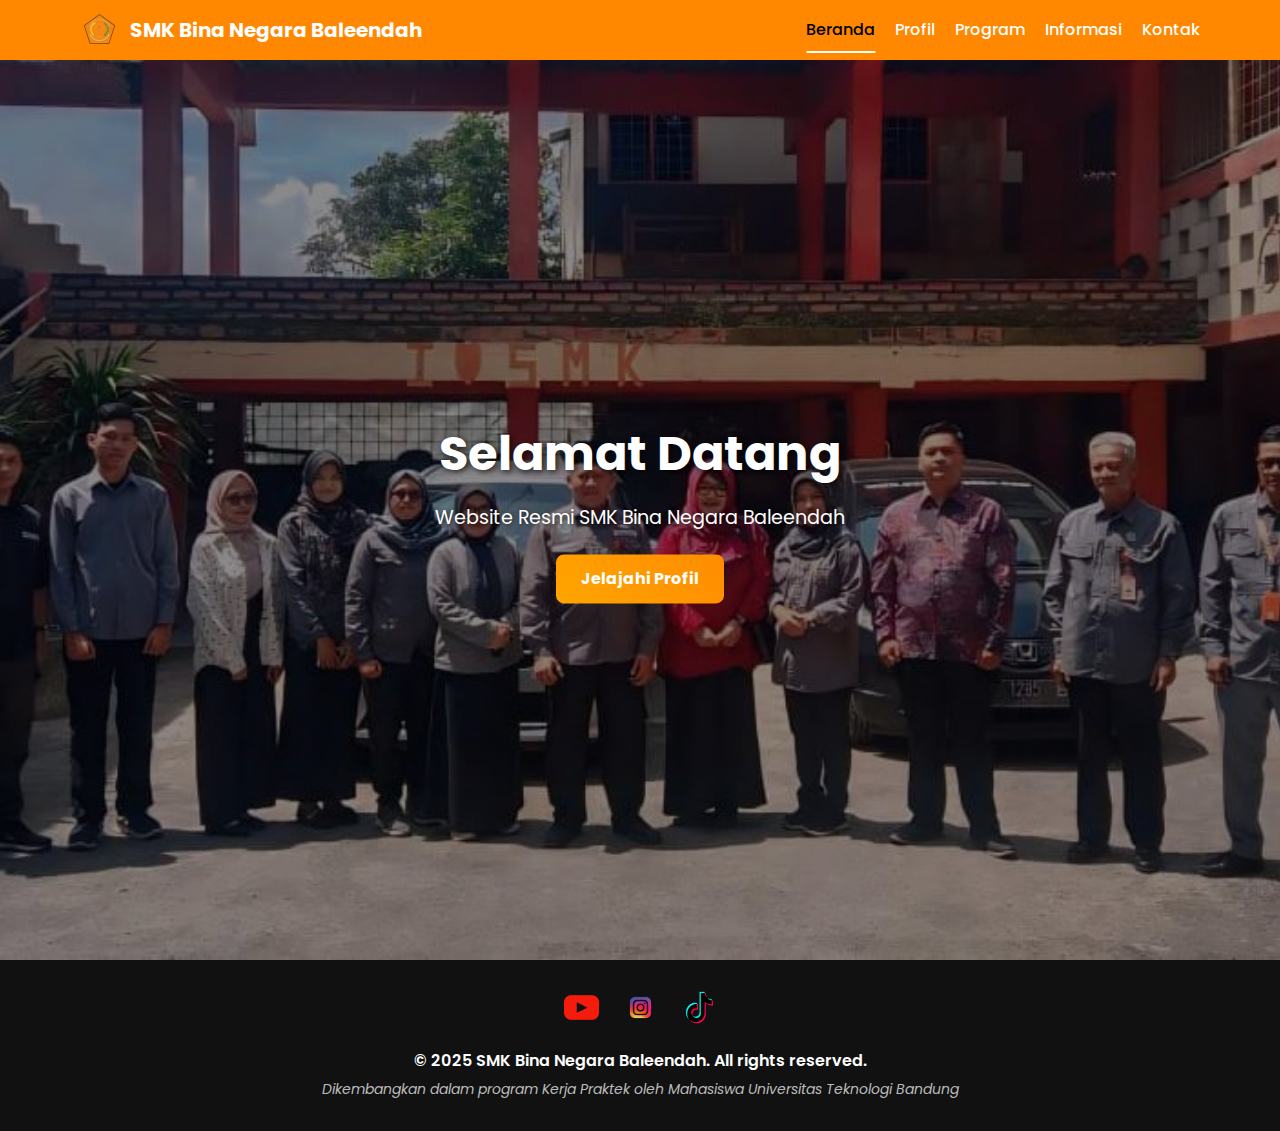
<file: index.html>
<!DOCTYPE html>
<html lang="id">
<head>
  <link href="https://fonts.googleapis.com/css2?family=Poppins:wght@400;600;700&display=swap" rel="stylesheet">
  <link rel="stylesheet" href="https://cdnjs.cloudflare.com/ajax/libs/font-awesome/6.5.0/css/all.min.css">


  <meta charset="UTF-8">
  <meta name="viewport" content="width=device-width, initial-scale=1.0">
  <title>Beranda • SMK Bina Negara Baleendah</title>
  <link rel="stylesheet" href="style.css">
</head>

<body>
  <header>
    <div class="header-container">
      <div class="logo-wrap">
        <img src="img/logo.png" alt="Logo Sekolah" class="logo-img">
        <span class="logo-text">SMK Bina Negara Baleendah</span>
      </div>
  
      <!-- Tombol Hamburger -->
      <div class="hamburger" id="hamburger">
        <i class="fas fa-bars"></i>
      </div>
  
      <!-- Menu Navigasi -->
      <nav id="nav-menu">
        <ul>
          <li><a href="index.html">Beranda</a></li>
          <li><a href="profil.html">Profil</a></li>
          <li><a href="program.html">Program</a></li>
          <li><a href="informasi.html">Informasi</a></li>
          <li><a href="kontak.html">Kontak</a></li>
        </ul>
      </nav>
    </div>
  </header>
  
  
  

<section class="hero">
  <div class="slideshow-container">
    <div class="mySlides fade">
      <img src="img/slide 1.jpg" alt="Slide 1">
    </div>
    <div class="mySlides fade">
      <img src="img/slide 2.jpg" alt="Slide 2">
    </div>
    <div class="mySlides fade">
      <img src="img/slide 3.jpg" alt="Slide 3">
    </div>
  </div>

  <!-- Teks di atas slider -->
  <div class="hero-text">
    <h1>Selamat Datang</h1>
    <p>Website Resmi SMK Bina Negara Baleendah</p>
    <a href="profil.html" class="btn">Jelajahi Profil</a>
  </div>
</section>



<footer class="footer">
  <div class="footer-content">

    <!-- Bagian Icon Sosial Media -->
    <div class="social-icons">
      <a href="https://youtube.com/@smkbinanegarabaleendah6519" target="_blank" title="YouTube">
        <img src="img/youtube.png" alt="YouTube Logo">
      </a>
      <a href="https://www.instagram.com/smkbinanegaraa" target="_blank" title="Instagram">
        <img src="img/instagram.png" alt="Instagram Logo">
      </a>
      <a href="https://www.tiktok.com/@smkbinanegara" target="_blank" title="TikTok">
        <img src="img/tiktok.png" alt="TikTok Logo">
      </a>
    </div>

    <!-- Bagian Copyright -->
    <p class="copyright">© 2025 SMK Bina Negara Baleendah. All rights reserved.</p>
    <p class="credit">Dikembangkan dalam program Kerja Praktek oleh Mahasiswa Universitas Teknologi Bandung</p>
  </div>
</footer>

<script src="script.js"></script>

</body>
</html>
</file>
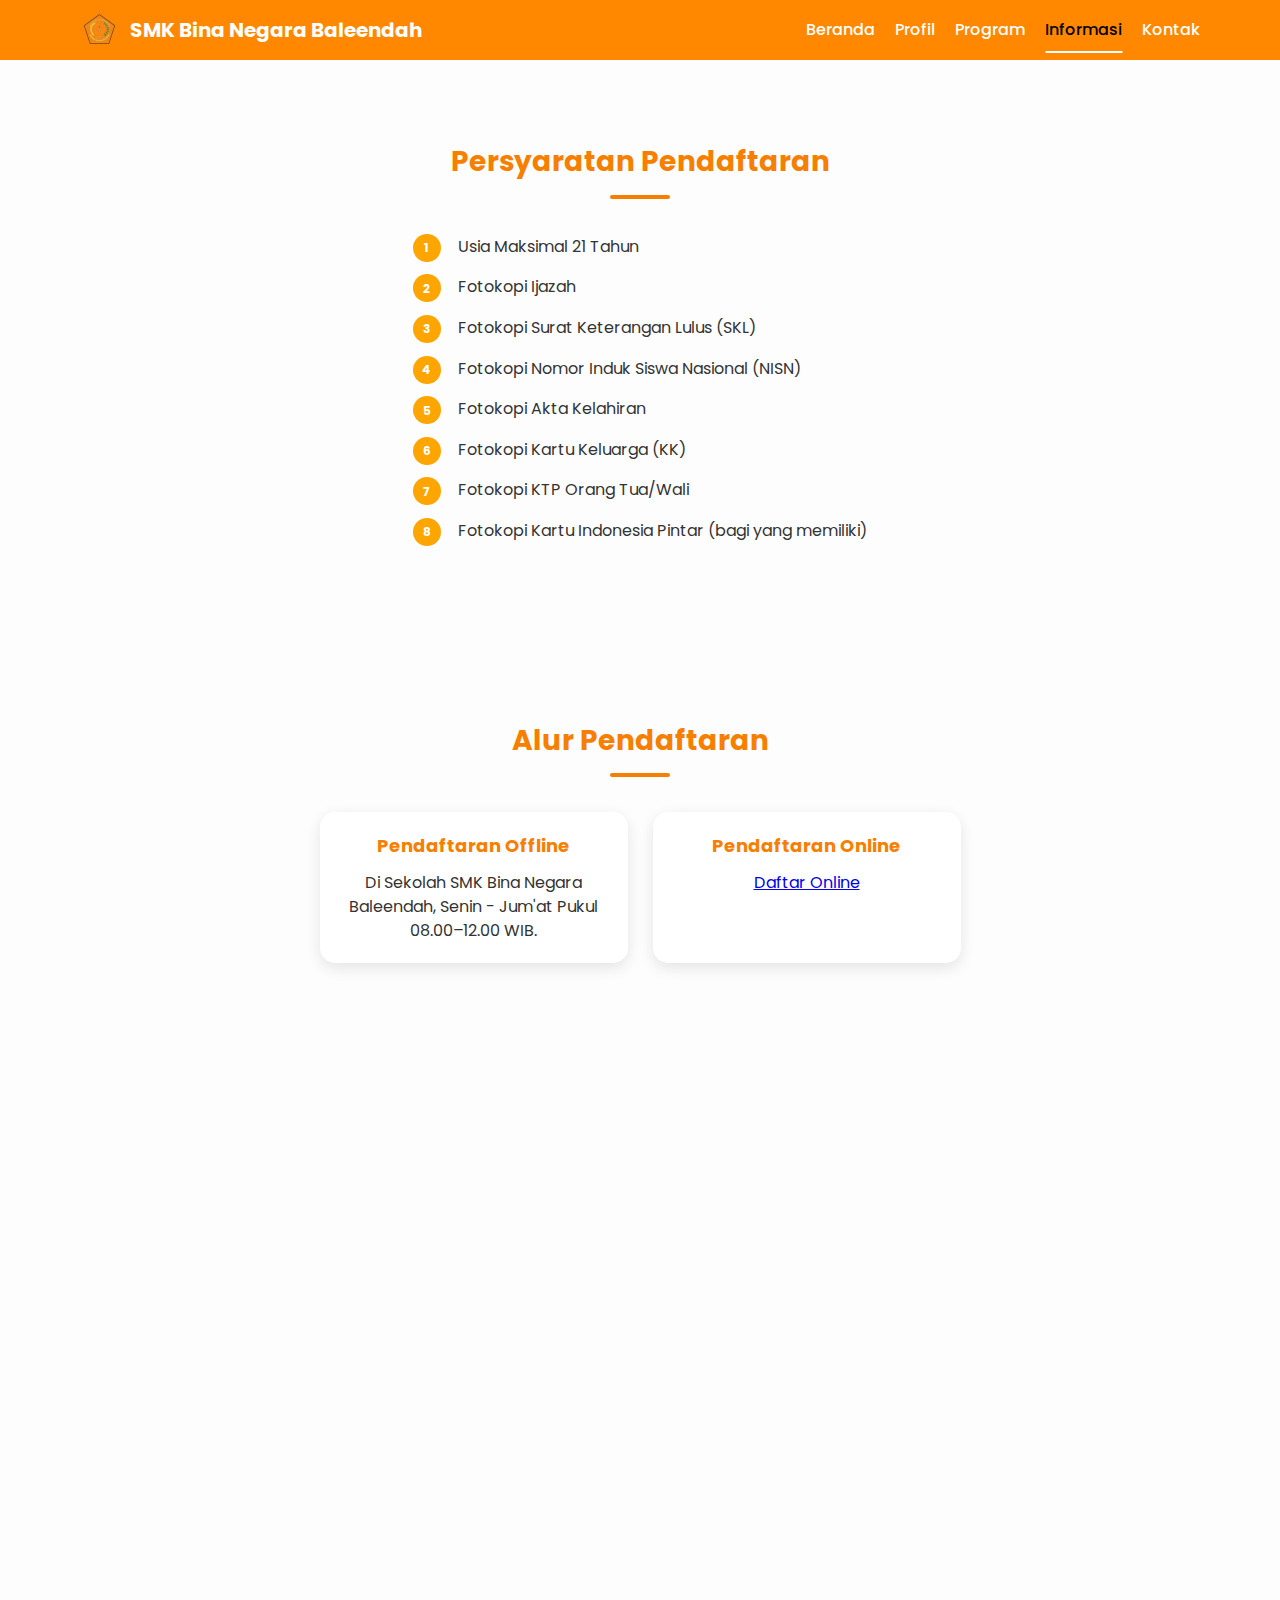
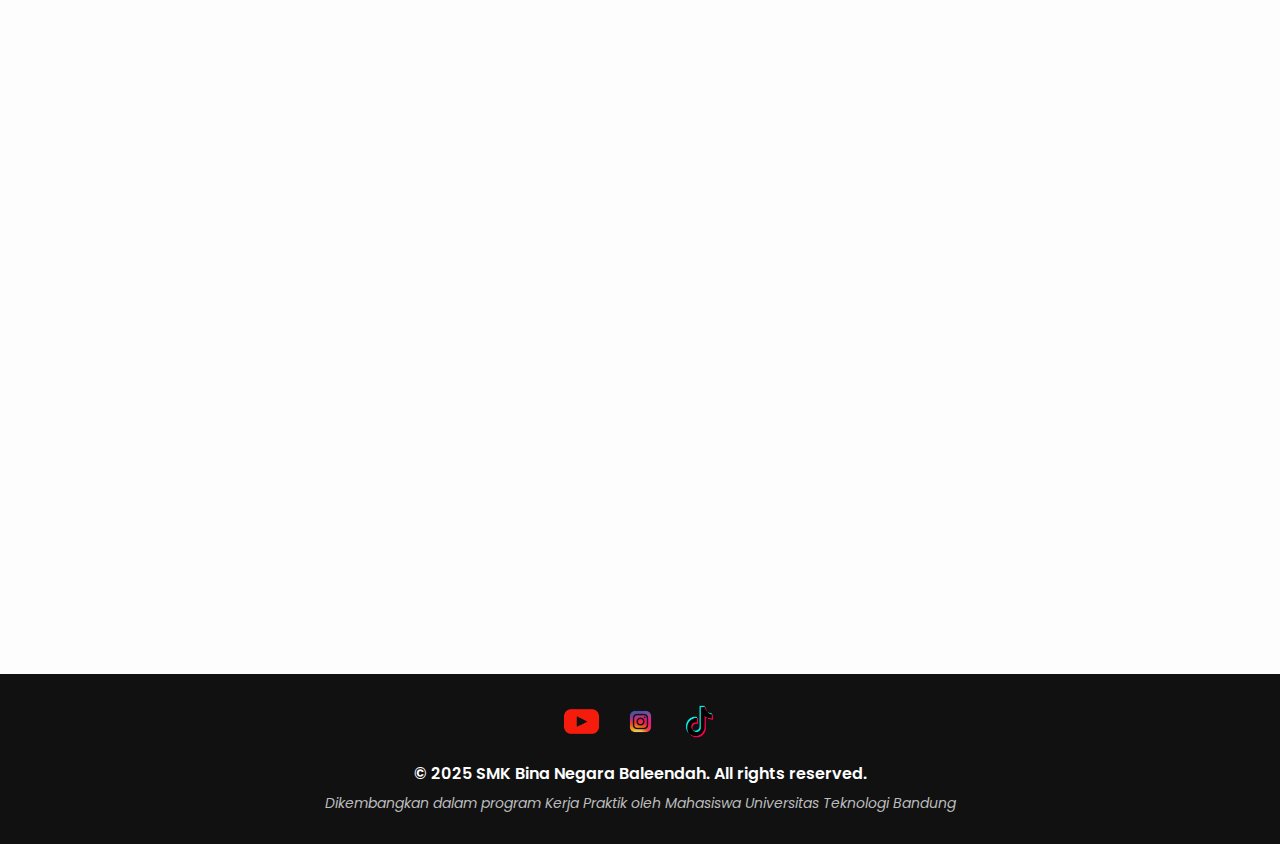
<file: informasi.html>
<!DOCTYPE html>
<html lang="id">
<head>
  <meta charset="UTF-8">
  <meta name="viewport" content="width=device-width, initial-scale=1.0">
  <title>Informasi Pendaftaran • SMK Bina Negara Baleendah</title>

  <!-- Font & Icon -->
  <link href="https://fonts.googleapis.com/css2?family=Poppins:wght@400;600;700&display=swap" rel="stylesheet">
  <link rel="stylesheet" href="https://cdnjs.cloudflare.com/ajax/libs/font-awesome/6.5.0/css/all.min.css">

  <!-- CSS -->
  <link rel="stylesheet" href="style.css">
</head>
<body>

  <header>
    <div class="header-container">
      <div class="logo-wrap">
        <img src="img/logo.png" alt="Logo Sekolah" class="logo-img">
        <span class="logo-text">SMK Bina Negara Baleendah</span>
      </div>
  
      <!-- Tombol Hamburger -->
      <div class="hamburger" id="hamburger">
        <i class="fas fa-bars"></i>
      </div>
  
      <!-- Menu Navigasi -->
      <nav id="nav-menu">
        <ul>
          <li><a href="index.html">Beranda</a></li>
          <li><a href="profil.html">Profil</a></li>
          <li><a href="program.html">Program</a></li>
          <li><a href="informasi.html">Informasi</a></li>
          <li><a href="kontak.html">Kontak</a></li>
        </ul>
      </nav>
    </div>
  </header>
  
  
  <!-- Persyaratan -->
  <section class="section animate">
    <h2>Persyaratan Pendaftaran</h2>
    <ol class="persyaratan-list">
      <li>Usia Maksimal 21 Tahun</li>
      <li>Fotokopi Ijazah</li>
      <li>Fotokopi Surat Keterangan Lulus (SKL)</li>
      <li>Fotokopi Nomor Induk Siswa Nasional (NISN)</li>
      <li>Fotokopi Akta Kelahiran</li>
      <li>Fotokopi Kartu Keluarga (KK)</li>
      <li>Fotokopi KTP Orang Tua/Wali</li>
      <li>Fotokopi Kartu Indonesia Pintar (bagi yang memiliki)</li>
    </ol>
  </section>

  <style>
  /* Styling List Persyaratan */
  .persyaratan-list {
    list-style: none;
    counter-reset: my-counter;
    padding-left: 0;
  }

  .persyaratan-list li {
    counter-increment: my-counter;
    position: relative;
    padding-left: 45px;
    margin-bottom: 15px;
    font-size: 16px;
    text-align: justify; /* rata kanan-kiri */
    line-height: 1.6;
  }

  /* Simbol lingkaran bernomor */
  .persyaratan-list li::before {
    content: counter(my-counter);
    position: absolute;
    left: 0;
    top: 0;
    width: 28px;
    height: 28px;
    background: orange;
    color: #fff;
    font-weight: bold;
    border-radius: 50%;
    display: flex;
    align-items: center;
    justify-content: center;
  }
  </style>

  <!-- Alur -->
  <section class="section animate">
    <h2>Alur Pendaftaran</h2>
    <div class="cards">
      <div class="card">
        <h3>Pendaftaran Offline</h3>
        <p>Di Sekolah SMK Bina Negara Baleendah, Senin - Jum'at Pukul 08.00–12.00 WIB.</p>
      </div>
      <div class="card">
        <h3>Pendaftaran Online</h3>
        <p><a href="https://tinyurl.com/SPMB-SMKBN-2526" class="btn" target="_blank">Daftar Online</a></p>
      </div>
    </div>
  </section>

  <!-- Periode Pendaftaran -->
  <section class="section animate">
    <h2>Periode Gelombang Pendaftaran</h2>
    <div class="table-container">
      <table class="biaya-table periode-table">
        <thead>
          <tr>
            <th>Gelombang</th>
            <th>Periode</th>
          </tr>
        </thead>
        <tbody>
          <tr>
            <td>Gelombang 1</td>
            <td><i class="fa-solid fa-calendar-days"></i> 1 Januari – 28 Februari 2025</td>
          </tr>
          <tr>
            <td>Gelombang 2</td>
            <td><i class="fa-solid fa-calendar-days"></i> 1 Maret – 30 April 2025</td>
          </tr>
          <tr>
            <td>Gelombang 3</td>
            <td><i class="fa-solid fa-calendar-days"></i> 1 Mei – 30 Juni 2025</td>
          </tr>
          <tr>
            <td>Gelombang 4</td>
            <td><i class="fa-solid fa-calendar-days"></i> 1 Juli – 31 Agustus 2025</td>
          </tr>
        </tbody>
      </table>
    </div>
  </section>

  <!-- Biaya -->
  <section class="section animate">
    <h2>Biaya Pendaftaran</h2>
    <div class="table-container">
      <table class="biaya-table">
        <thead>
          <tr>
            <th>Komponen</th>
            <th>Biaya</th>
          </tr>
        </thead>
        <tbody>
          <tr>
            <td>PPDB, MOS, MABIM, Atribut</td>
            <td><i class="fa-solid fa-money-bill-wave"></i> Rp 250.000</td>
          </tr>
          <tr>
            <td>Wearpack & Kaos Olahraga</td>
            <td><i class="fa-solid fa-money-bill-wave"></i> Rp 250.000</td>
          </tr>
          <tr>
            <td>Sarana & Prasarana (Gel. 1)</td>
            <td><i class="fa-solid fa-money-bill-wave"></i> Rp 1.500.000</td>
          </tr>
          <tr>
            <td>Sarana & Prasarana (Gel. 2)</td>
            <td><i class="fa-solid fa-money-bill-wave"></i> Rp 1.750.000</td>
          </tr>
          <tr>
            <td>Sarana & Prasarana (Gel. 3)</td>
            <td><i class="fa-solid fa-money-bill-wave"></i> Rp 2.000.000</td>
          </tr>
          <tr>
            <td>Sarana & Prasarana (Gel. 4)</td>
            <td><i class="fa-solid fa-money-bill-wave"></i> Rp 2.250.000</td>
          </tr>
        </tbody>
      </table>
    </div>
  </section>

  <!-- Footer -->
  <footer class="footer">
    <div class="footer-content">
  
      <!-- Bagian Icon Sosial Media -->
      <div class="social-icons">
        <a href="https://youtube.com/@smkbinanegarabaleendah6519" target="_blank" title="YouTube">
          <img src="img/youtube.png" alt="YouTube Logo">
        </a>
        <a href="https://www.instagram.com/smkbinanegaraa" target="_blank" title="Instagram">
          <img src="img/instagram.png" alt="Instagram Logo">
        </a>
        <a href="https://www.tiktok.com/@smkbinanegara" target="_blank" title="TikTok">
          <img src="img/tiktok.png" alt="TikTok Logo">
        </a>
      </div>
  
      <!-- Bagian Copyright -->
      <p class="copyright">© 2025 SMK Bina Negara Baleendah. All rights reserved.</p>
      <p class="credit">Dikembangkan dalam program Kerja Praktik oleh Mahasiswa Universitas Teknologi Bandung</p>
    </div>
  </footer>
  

  <!-- Script -->
  <script src="script.js"></script>
  <script>
    // Highlight menu aktif sesuai halaman
    const currentPage = window.location.pathname.split("/").pop() || "index.html";
    document.querySelectorAll("nav a").forEach(link => {
      if (link.getAttribute("href") === currentPage) {
        link.classList.add("active");
      } else {
        link.classList.remove("active");
      }
    });
  </script>
</body>
</html>
</file>
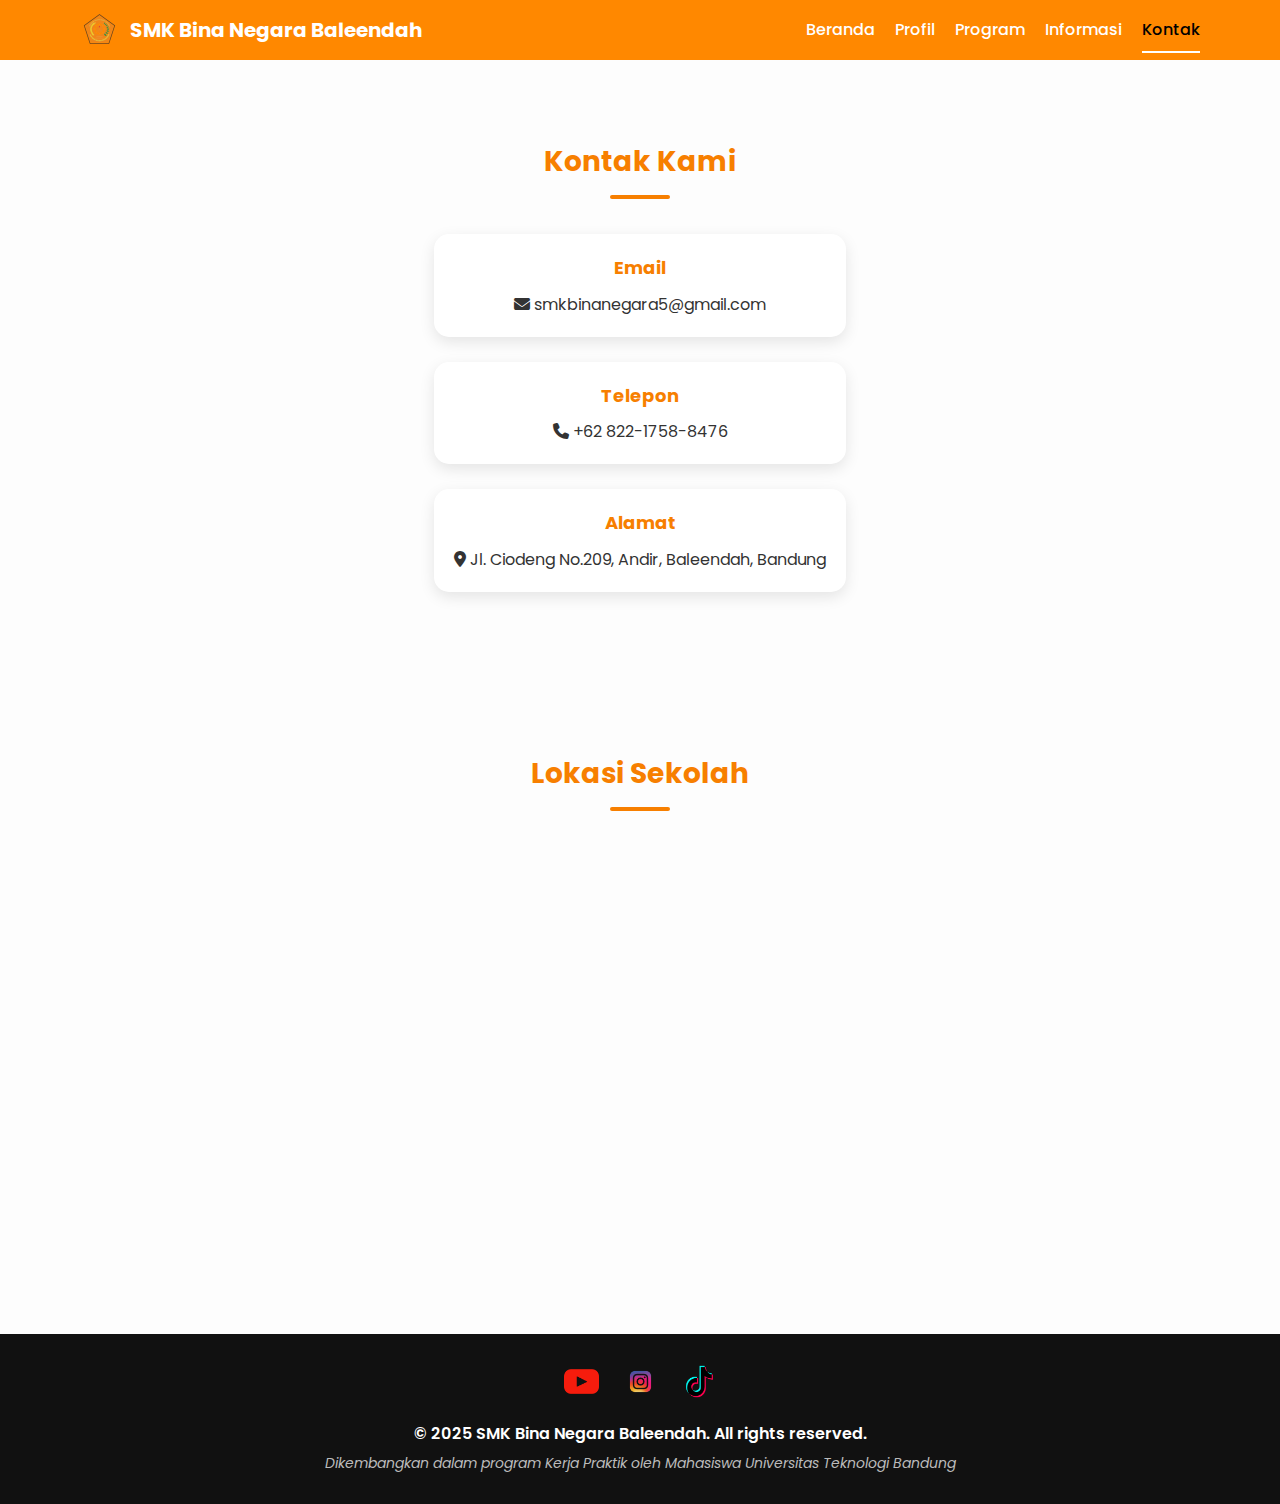
<file: kontak.html>
<!DOCTYPE html>
<html lang="id">
<head>
  <link href="https://fonts.googleapis.com/css2?family=Poppins:wght@400;600;700&display=swap" rel="stylesheet">
  <link rel="stylesheet" href="https://cdnjs.cloudflare.com/ajax/libs/font-awesome/6.5.0/css/all.min.css">

  <meta charset="UTF-8">
  <meta name="viewport" content="width=device-width, initial-scale=1.0">
  <title>Kontak • SMK Bina Negara Baleendah</title>
  <link rel="stylesheet" href="style.css">
</head>
<body>

  <header>
    <div class="header-container">
      <div class="logo-wrap">
        <img src="img/logo.png" alt="Logo Sekolah" class="logo-img">
        <span class="logo-text">SMK Bina Negara Baleendah</span>
      </div>
  
      <!-- Tombol Hamburger -->
      <div class="hamburger" id="hamburger">
        <i class="fas fa-bars"></i>
      </div>
  
      <!-- Menu Navigasi -->
      <nav id="nav-menu">
        <ul>
          <li><a href="index.html">Beranda</a></li>
          <li><a href="profil.html">Profil</a></li>
          <li><a href="program.html">Program</a></li>
          <li><a href="informasi.html">Informasi</a></li>
          <li><a href="kontak.html">Kontak</a></li>
        </ul>
      </nav>
    </div>
  </header>
  
  
  <section class="section animate">
    <h2>Kontak Kami</h2>
    <div class="cards">
      <div class="card">
        <h3>Email</h3>
        <p><i class="fa-solid fa-envelope"></i> smkbinanegara5@gmail.com</p>
      </div>
      <div class="card">
        <h3>Telepon</h3>
        <p><i class="fa-solid fa-phone"></i> +62 822-1758-8476</p>
      </div>
      <div class="card">
        <h3>Alamat</h3>
        <p><i class="fa-solid fa-location-dot"></i>  Jl. Ciodeng No.209, Andir, Baleendah, Bandung</p>
      </div>
    </div>
  </section>

  <section class="section animate">
    <h2>Lokasi Sekolah</h2>
    <iframe
      src="https://www.google.com/maps/embed?pb=!1m18!1m12!1m3!1d3960.2187805232!2d107.61407539999999!3d-6.9834883!2m3!1f0!2f0!3f0!3m2!1i1024!2i768!4f17!3m3!1m2!1s0x2e68e90eed1f85f5%3A0x9950de4ce167eced!2sSMK%20Bina%20Negara%20Baleendah!5e0!3m2!1sid!2sid!4v1756627943819!5m2!1sid!2sid"
      width="100%"
      height="400"
      style="border:0; border-radius:10px;"
      allowfullscreen
      loading="lazy"
      referrerpolicy="no-referrer-when-downgrade">
    </iframe>
  </section>
  
  

  <footer class="footer">
    <div class="footer-content">
  
      <!-- Bagian Icon Sosial Media -->
      <div class="social-icons">
        <a href="https://youtube.com/@smkbinanegarabaleendah6519" target="_blank" title="YouTube">
          <img src="img/youtube.png" alt="YouTube Logo">
        </a>
        <a href="https://www.instagram.com/smkbinanegaraa" target="_blank" title="Instagram">
          <img src="img/instagram.png" alt="Instagram Logo">
        </a>
        <a href="https://www.tiktok.com/@smkbinanegara" target="_blank" title="TikTok">
          <img src="img/tiktok.png" alt="TikTok Logo">
        </a>
      </div>
  
      <!-- Bagian Copyright -->
      <p class="copyright">© 2025 SMK Bina Negara Baleendah. All rights reserved.</p>
      <p class="credit">Dikembangkan dalam program Kerja Praktik oleh Mahasiswa Universitas Teknologi Bandung</p>
    </div>
  </footer>
  

  <!-- Script aktifkan menu sesuai halaman -->
  <script>
    const currentPage = window.location.pathname.split("/").pop();
    document.querySelectorAll("nav a").forEach(link => {
      if (link.getAttribute("href") === currentPage) {
        link.classList.add("active");
      }
    });
  </script>

  <script src="script.js"></script>
</body>
</html>
</file>
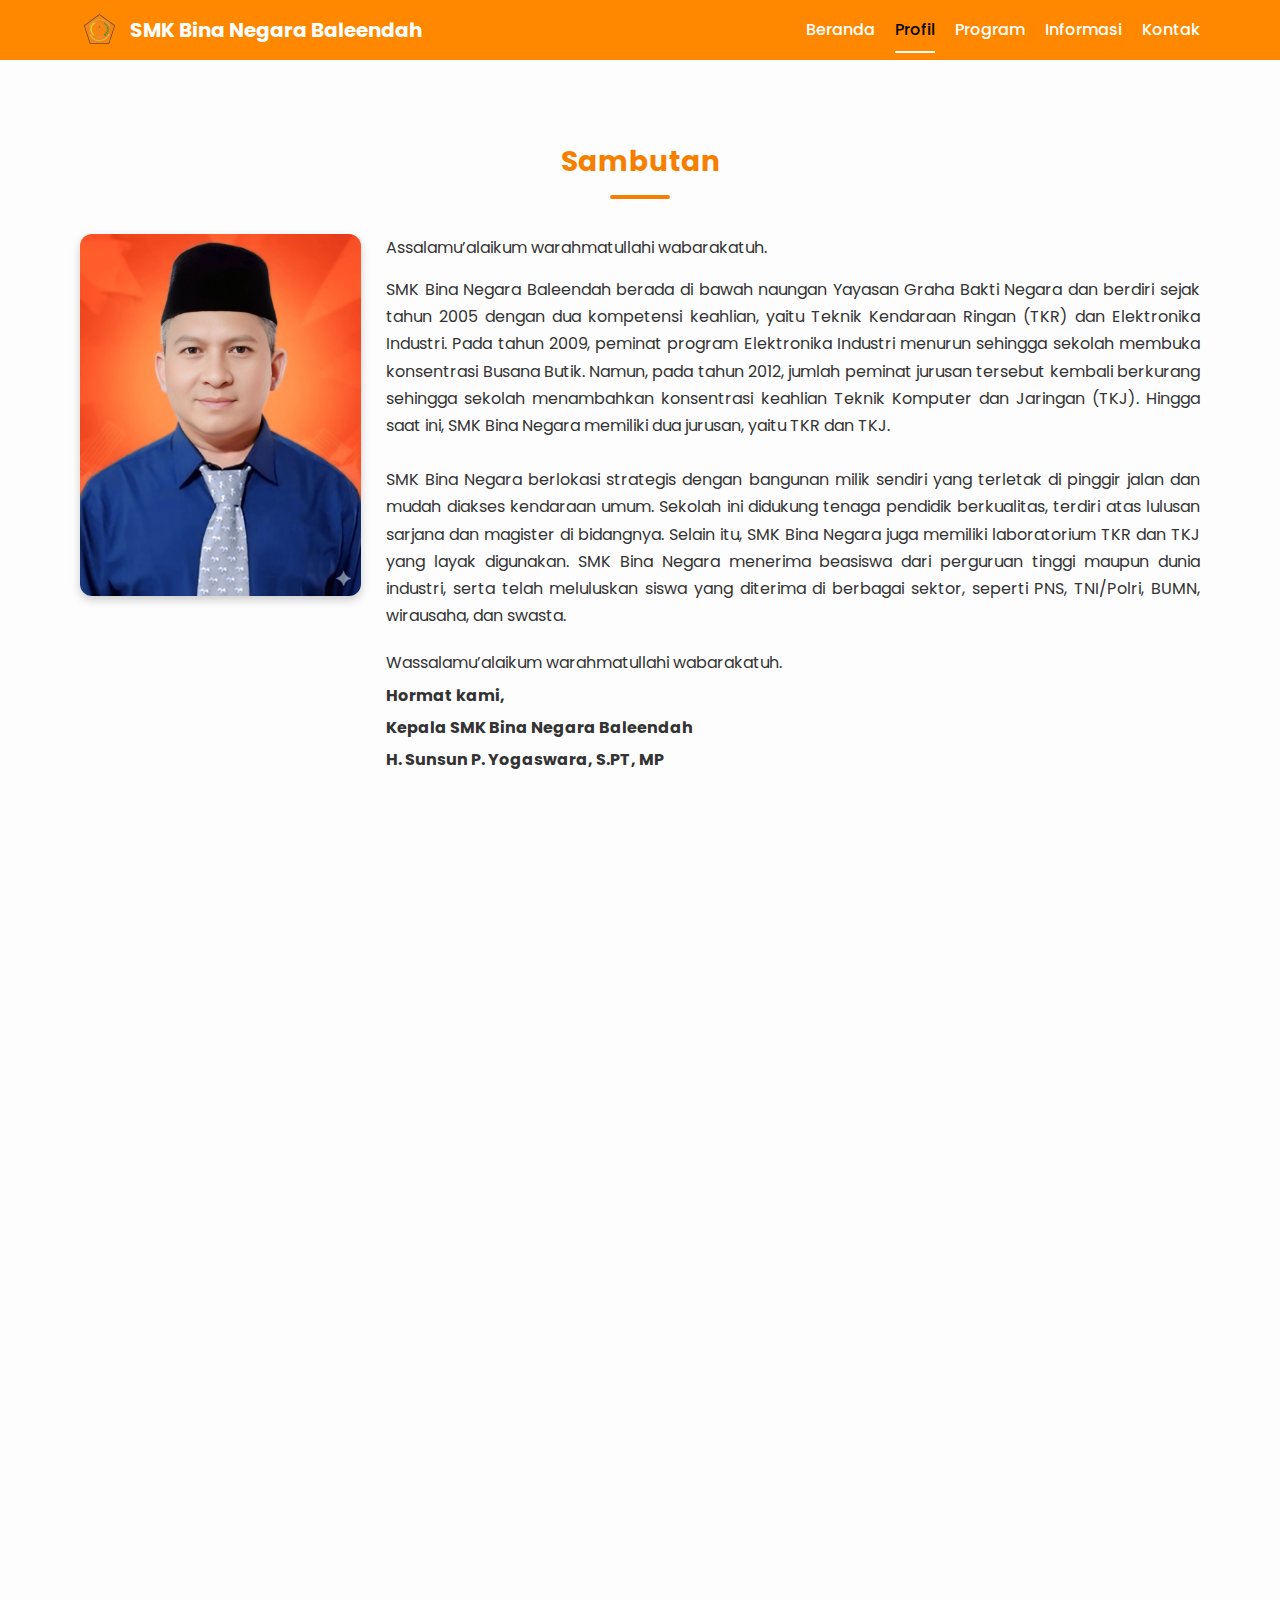
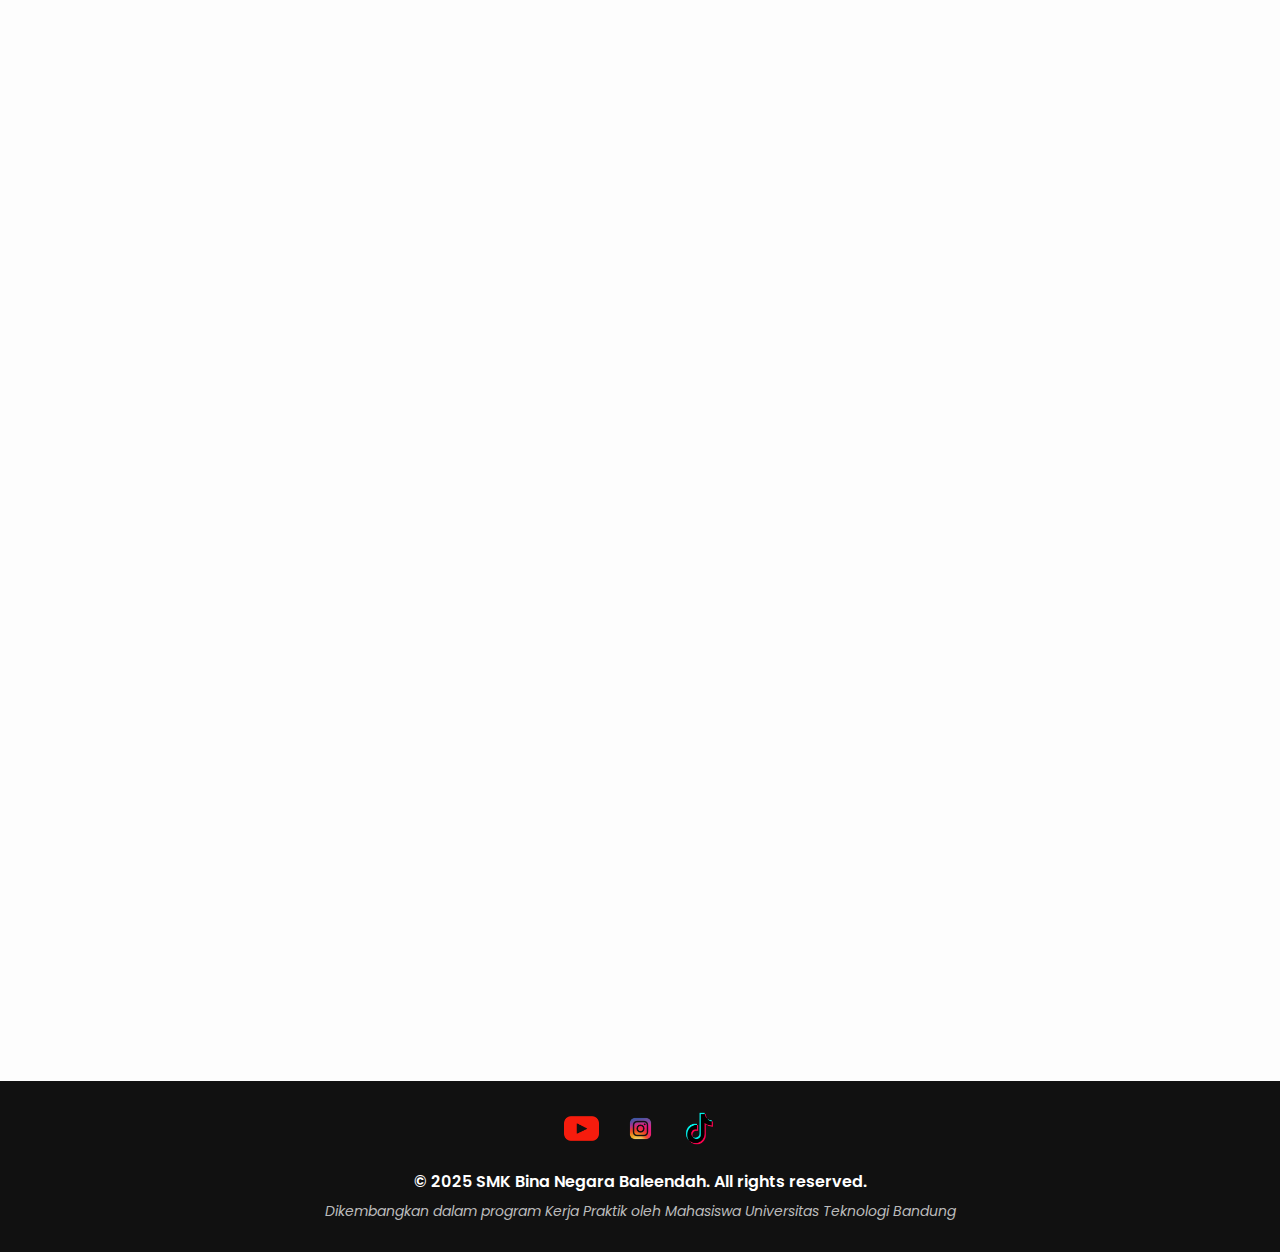
<file: profil.html>
<!DOCTYPE html>
<html lang="id">
<head>
  <meta charset="UTF-8">
  <meta name="viewport" content="width=device-width, initial-scale=1.0">
  <title>Profil • SMK Bina Negara Baleendah</title>

  <!-- Font & Icons -->
  <link href="https://fonts.googleapis.com/css2?family=Poppins:wght@400;600;700&display=swap" rel="stylesheet">
  <link rel="stylesheet" href="https://cdnjs.cloudflare.com/ajax/libs/font-awesome/6.5.0/css/all.min.css">

  <!-- CSS -->
  <link rel="stylesheet" href="style.css">
</head>
<body>
  <header>
    <div class="header-container">
      <div class="logo-wrap">
        <img src="img/logo.png" alt="Logo Sekolah" class="logo-img">
        <span class="logo-text">SMK Bina Negara Baleendah</span>
      </div>
  
      <!-- Tombol Hamburger -->
      <div class="hamburger" id="hamburger">
        <i class="fas fa-bars"></i>
      </div>
  
      <!-- Menu Navigasi -->
      <nav id="nav-menu">
        <ul>
          <li><a href="index.html">Beranda</a></li>
          <li><a href="profil.html">Profil</a></li>
          <li><a href="program.html">Program</a></li>
          <li><a href="informasi.html">Informasi</a></li>
          <li><a href="kontak.html">Kontak</a></li>
        </ul>
      </nav>
    </div>
  </header>
  

  <!-- Sambutan -->
<section class="section animate sambutan">
  <h2>Sambutan</h2>
  <div class="sambutan-container">
    <!-- Foto -->
    <div class="sambutan-foto">
      <img src="img/kepsek.jpg" alt="Foto Kepala Sekolah">
    </div>

    <!-- Teks -->
    <div class="sambutan-teks">
      <p>Assalamu’alaikum warahmatullahi wabarakatuh.</p>
      <p>
        SMK Bina Negara Baleendah berada di bawah naungan Yayasan Graha Bakti Negara 
        dan berdiri sejak tahun 2005 dengan dua kompetensi keahlian, yaitu Teknik Kendaraan 
        Ringan (TKR) dan Elektronika Industri. Pada tahun 2009, peminat program Elektronika 
        Industri menurun sehingga sekolah membuka konsentrasi Busana Butik. Namun, pada tahun 2012, 
        jumlah peminat jurusan tersebut kembali berkurang sehingga sekolah menambahkan konsentrasi 
        keahlian Teknik Komputer dan Jaringan (TKJ). Hingga saat ini, SMK Bina Negara memiliki dua 
        jurusan, yaitu TKR dan TKJ.
        <br><br>
        SMK Bina Negara berlokasi strategis dengan bangunan milik sendiri yang terletak di pinggir jalan 
        dan mudah diakses kendaraan umum. Sekolah ini didukung tenaga pendidik berkualitas, terdiri atas 
        lulusan sarjana dan magister di bidangnya. Selain itu, SMK Bina Negara juga memiliki laboratorium 
        TKR dan TKJ yang layak digunakan. SMK Bina Negara menerima beasiswa dari perguruan tinggi maupun 
        dunia industri, serta telah meluluskan siswa yang diterima di berbagai sektor, seperti PNS, TNI/Polri, 
        BUMN, wirausaha, dan swasta.
      </p>
      <div class="sambutan-penutup">
        <p>Wassalamu’alaikum warahmatullahi wabarakatuh.</p>
        <p><strong>Hormat kami,</strong></p>
        <p><strong>Kepala SMK Bina Negara Baleendah</strong></p>
        <p><strong>H. Sunsun P. Yogaswara, S.PT, MP</strong></p>
      </div>
    </div>
  </div>
</section>


  <!-- Visi & Misi -->
  <section class="section animate">
    <h2>Profil Sekolah</h2>
    <div class="visi-misi">
      <h3 class="visi-title">Visi</h3>
      <p class="visi-text">“Terwujudnya sekolah yang Smart, Mandiri, dan Kreatif”</p>
      <h3 class="misi-title">Misi</h3>
      <ul class="misi-list">
        <li>Membentuk peserta didik yang berakhlak mulia, cerdas, serta disiplin dalam bidang ilmu pengetahuan dan seni.</li>
        <li>Menghasilkan lulusan yang mandiri dan berwirausaha, mampu menciptakan lapangan kerja, hidup mandiri di masyarakat, serta siap menghadapi tantangan.</li>
        <li>Memotivasi siswa agar selalu kreatif dan terbuka terhadap perkembangan ilmu pengetahuan, teknologi, dan seni sehingga mampu menciptakan inovasi.</li>
      </ul>
    </div>
  </section>

  <!-- Kegiatan Jurusan -->
  <section class="section animate jurusan">
    <h2>Kegiatan Jurusan</h2>

    <!-- TKJ -->
    <div class="jurusan-block">
      <h3>Teknik Komputer dan Jaringan (TKJ)</h3>
      <div class="jurusan-cards">
        <div class="jurusan-card">
          <img src="img/asj.jpg" alt="asj">
          <h4>Praktikum Teknologi Layanan Jaringan</h4>
          <p>Siswa belajar konfigurasi software jaringan dan manajemen user.</p>
        </div>
        <div class="jurusan-card">
          <img src="img/aij.jpg" alt="aij">
          <h4>Praktikum Administrasi Infrastruktur Jaringan</h4>
          <p>Siswa merakit dan mengatur perangkat keras jaringan (switch, router, server).</p>
        </div>
        <div class="jurusan-card">
          <img src="img/crimping.jpg" alt="crimping">
          <h4>Praktikum Administrasi Sistem Jaringan</h4>
          <p>Siswa membuat kabel UTP dan memahami fungsi transmisinya.</p>
        </div>
      </div>
    </div>

    <!-- TKR -->
    <div class="jurusan-block">
      <h3>Teknik Kendaraan Ringan (TKR)</h3>
      <div class="jurusan-cards">
        <div class="jurusan-card">
          <img src="img/mesin efi.jpg" alt="Praktikum Mesin TKR">
          <h4>Praktikum Mesin EFI</h4>
          <p>Siswa belajar sistem injeksi bahan bakar, sensor, dan aktuator.</p>
        </div>
        <div class="jurusan-card">
          <img src="img/ac.jpg" alt="Praktikum AC TKR">
          <h4>Praktikum Sistem AC</h4>
          <p>Siswa mengenal komponen AC mobil dan cara perawatannya.</p>
        </div>
        <div class="jurusan-card">
          <img src="img/aki.jpg" alt="Praktikum sistem penerangan">
          <h4>Praktikum Sistem Lampu</h4>
          <p>Siswa merakit sirkuit listrik dasar mobil, khususnya sistem lampu.</p>
        </div>
      </div>
    </div>
  </section>

  <!-- Footer -->
  <footer class="footer">
    <div class="footer-content">
      <div class="social-icons">
        <a href="https://youtube.com/@smkbinanegarabaleendah6519" target="_blank"><img src="img/youtube.png" alt="YouTube"></a>
        <a href="https://www.instagram.com/smkbinanegaraa" target="_blank"><img src="img/instagram.png" alt="Instagram"></a>
        <a href="https://www.tiktok.com/@smkbinanegara" target="_blank"><img src="img/tiktok.png" alt="TikTok"></a>
      </div>
      <p class="copyright">© 2025 SMK Bina Negara Baleendah. All rights reserved.</p>
      <p class="credit">Dikembangkan dalam program Kerja Praktik oleh Mahasiswa Universitas Teknologi Bandung</p>
    </div>
  </footer>

  <!-- Script -->
  <script src="script.js"></script>
  <script>
    // Highlight menu aktif sesuai halaman
    const currentPage = window.location.pathname.split("/").pop() || "index.html";
    document.querySelectorAll("nav a").forEach(link => {
      if (link.getAttribute("href") === currentPage) {
        link.classList.add("active");
      } else {
        link.classList.remove("active");
      }
    });
  </script>

  <!-- Style tambahan untuk sambutan & jurusan -->
  <style>
    .sambutan-container {
      display: flex;
      align-items: flex-start;
      gap: 25px;
      margin-top: 20px;
    }
    /* .sambutan-foto img {
      width: 280px;
      border-radius: 12px;
      box-shadow: 0 4px 10px rgba(0,0,0,0.2);
      flex-shrink: 0;
    } */
    .sambutan-teks p {
      text-align: justify;
      font-size: 16px;
      line-height: 1.7;
      margin-bottom: 15px;
    }
    .sambutan-penutup { margin-top: 20px; }
    .sambutan-penutup p { margin: 5px 0; }

    .jurusan { margin-top: 50px; }
    .jurusan-block { margin-bottom: 40px; }
    .jurusan-block h3 {
      text-align: center;
      font-size: 22px;
      margin-bottom: 25px;
      color: #ff6600;
    }
    .jurusan-cards {
      display: grid;
      grid-template-columns: repeat(auto-fit, minmax(250px, 1fr));
      gap: 25px;
    }
    .jurusan-card {
      background: #fff;
      border-radius: 15px;
      box-shadow: 0 4px 12px rgba(0,0,0,0.1);
      padding: 15px;
      text-align: center;
      transition: transform 0.3s ease, box-shadow 0.3s ease;
    }
    .jurusan-card:hover {
      transform: translateY(-8px);
      box-shadow: 0 6px 16px rgba(0,0,0,0.15);
    }
    .jurusan-card img {
      width: 100%;
      height: 180px;
      object-fit: cover;
      border-radius: 12px;
      margin-bottom: 12px;
    }
    .jurusan-card h4 {
      font-size: 18px;
      margin: 8px 0;
      color: #333;
    }
    .jurusan-card p {
      font-size: 14px;
      color: #555;
      line-height: 1.5;
    }
  </style>
</body>
</html>
</file>
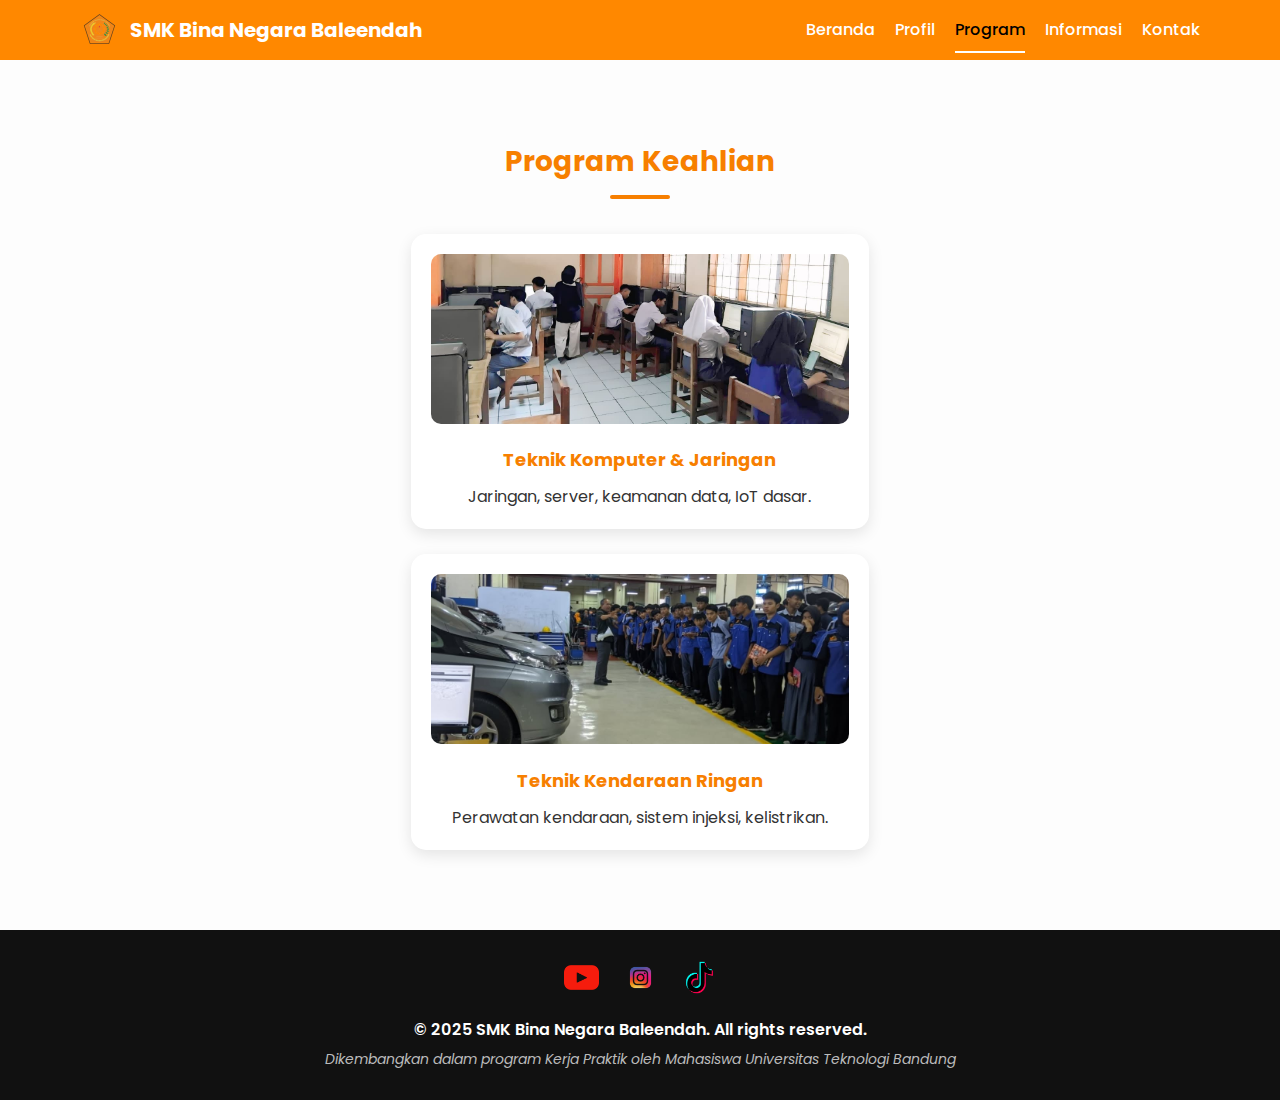
<file: program.html>
<!DOCTYPE html>
<html lang="id">
<head>
  <link href="https://fonts.googleapis.com/css2?family=Poppins:wght@400;600;700&display=swap" rel="stylesheet">
  <link rel="stylesheet" href="https://cdnjs.cloudflare.com/ajax/libs/font-awesome/6.5.0/css/all.min.css">
  <link rel="stylesheet" href="https://cdnjs.cloudflare.com/ajax/libs/font-awesome/6.5.0/css/all.min.css">

  <meta charset="UTF-8">
  <meta name="viewport" content="width=device-width, initial-scale=1.0">
  <title>Program Keahlian • SMK Bina Negara Baleendah</title>
  <link rel="stylesheet" href="style.css">
</head>
<body>

  <header>
    <div class="header-container">
      <div class="logo-wrap">
        <img src="img/logo.png" alt="Logo Sekolah" class="logo-img">
        <span class="logo-text">SMK Bina Negara Baleendah</span>
      </div>
  
      <!-- Tombol Hamburger -->
      <div class="hamburger" id="hamburger">
        <i class="fas fa-bars"></i>
      </div>
  
      <!-- Menu Navigasi -->
      <nav id="nav-menu">
        <ul>
          <li><a href="index.html">Beranda</a></li>
          <li><a href="profil.html">Profil</a></li>
          <li><a href="program.html">Program</a></li>
          <li><a href="informasi.html">Informasi</a></li>
          <li><a href="kontak.html">Kontak</a></li>
        </ul>
      </nav>
    </div>
  </header>
  

<section class="section animate">
  <h2>Program Keahlian</h2>
  <div class="cards">
    <div class="card">
      <img src="img/Tkj1.jpg"TKJ">
      <h3>Teknik Komputer & Jaringan</h3>
      <p>Jaringan, server, keamanan data, IoT dasar.</p>
    </div>
    <div class="card">
      <img src= "img/Tkr1.webp"TKR">
      <h3>Teknik Kendaraan Ringan</h3>
      <p>Perawatan kendaraan, sistem injeksi, kelistrikan.</p>
  </div>
</section>


<footer class="footer">
  <div class="footer-content">

    <!-- Bagian Icon Sosial Media -->
    <div class="social-icons">
      <a href="https://youtube.com/@smkbinanegarabaleendah6519" target="_blank" title="YouTube">
        <img src="img/youtube.png" alt="YouTube Logo">
      </a>
      <a href="https://www.instagram.com/smkbinanegaraa" target="_blank" title="Instagram">
        <img src="img/instagram.png" alt="Instagram Logo">
      </a>
      <a href="https://www.tiktok.com/@smkbinanegara" target="_blank" title="TikTok">
        <img src="img/tiktok.png" alt="TikTok Logo">
      </a>
    </div>

    <!-- Bagian Copyright -->
    <p class="copyright">© 2025 SMK Bina Negara Baleendah. All rights reserved.</p>
    <p class="credit">Dikembangkan dalam program Kerja Praktik oleh Mahasiswa Universitas Teknologi Bandung</p>
  </div>
</footer>

<script src="script.js"></script>
<script>
  // Highlight menu aktif sesuai halaman
  const currentPage = window.location.pathname.split("/").pop() || "index.html";
  document.querySelectorAll("nav a").forEach(link => {
    if (link.getAttribute("href") === currentPage) {
      link.classList.add("active");
    } else {
      link.classList.remove("active");
    }
  });
</script>
</body>
</html>
</file>
<file: style.css>
/* Reset & Font */
* {
  margin: 0;
  padding: 0;
  box-sizing: border-box;
  font-family: 'Poppins', sans-serif;
}

body {
  background: #fdfdfd;
  color: #333;
  line-height: 1.6;
  display: flex;
  flex-direction: column;
  min-height: 100vh;
}

body {
  background: #fdfdfd;
  color: #333;
  line-height: 1.6;
}

/* ===============================
   HEADER & NAVIGATION
   =============================== */

header {
  background: #ff8800;
  padding: 10px 30px;
  position: relative;
  z-index: 1000;
}

.header-container {
  display: flex;
  justify-content: space-between;
  align-items: center;
  max-width: 1200px;
  margin: 0 auto;
}

.logo-wrap {
  display: flex;
  align-items: center;
  gap: 10px;
}

.logo-img {
  height: 40px;
  width: auto;
  object-fit: contain;
}

.logo-text {
  font-size: 20px;
  font-weight: bold;
  color: white;
}

/* Hamburger Menu (hidden by default) */
.hamburger {
  display: none;
  font-size: 28px;
  color: #fff;
  cursor: pointer;
  z-index: 1101;
  background: none;
  border: none;
}

/* Desktop Navigation */
nav ul {
  list-style: none;
  display: flex;
  gap: 20px;
  margin: 0;
  padding: 0;
}

nav a {
  position: relative;
  display: inline-block;
  text-decoration: none;
  color: white;
  font-weight: 500;
  transition: color 0.3s ease;
  padding: 5px 0;
}

nav a::after {
  content: "";
  position: absolute;
  left: 50%;
  bottom: -5px;
  width: 0;
  height: 2px;
  background: #fff;
  transition: all 0.3s ease;
  transform: translateX(-50%) scaleX(0.5);
  opacity: 0;
}

nav a:hover::after {
  width: 100%;
  opacity: 1;
  transform: translateX(-50%) scaleX(1);
}

nav a.active {
  color: #000;
}

nav a.active::after {
  width: 100%;
  opacity: 1;
  transform: translateX(-50%) scaleX(1);
  background: #fff;
}

/* ===============================
   HERO SECTION
   =============================== */

.hero {
  position: relative;
  width: 100%;
  height: 100vh;
  min-height: 500px;
  overflow: hidden;
}

.slideshow-container {
  position: relative;
  width: 100%;
  height: 100%;
}

.mySlides {
  display: none;
  position: absolute;
  top: 0;
  left: 0;
  width: 100%;
  height: 100%;
  animation: fade 2s ease-in-out;
}

.mySlides img {
  width: 100%;
  height: 100%;
  object-fit: cover;
}

@keyframes fade {
  from { opacity: 0.3; }
  to { opacity: 1; }
}

.hero::after {
  content: "";
  position: absolute;
  top: 0;
  left: 0;
  width: 100%;
  height: 100%;
  background: rgba(0,0,0,0.45);
  z-index: 1;
}

.hero-text {
  position: absolute;
  top: 50%;
  left: 50%;
  transform: translate(-50%, -50%);
  text-align: center;
  color: white;
  z-index: 2;
  animation: slideUp 1s ease forwards;
  width: 90%;
  max-width: 600px;
}

.hero-text h1 {
  font-size: clamp(2rem, 5vw, 3rem);
  font-weight: bold;
  text-shadow: 2px 2px 6px rgba(0,0,0,0.7);
  margin-bottom: 10px;
}

.hero-text p {
  font-size: clamp(1rem, 3vw, 1.2rem);
  margin: 10px 0 20px;
  text-shadow: 1px 1px 4px rgba(0,0,0,0.6);
}

.hero-text .btn {
  display: inline-block;
  padding: 12px 25px;
  background: linear-gradient(45deg, orange, darkorange);
  color: white;
  text-decoration: none;
  border-radius: 8px;
  font-weight: bold;
  transition: all 0.3s;
  font-size: clamp(14px, 2.5vw, 16px);
}

.hero-text .btn:hover {
  background: linear-gradient(45deg, darkorange, orange);
  transform: scale(1.05);
}

@keyframes slideUp {
  from { opacity: 0; transform: translate(-50%, -30%); }
  to { opacity: 1; transform: translate(-50%, -50%); }
}

/* Slide Indicators */
.slide-indicators {
  position: absolute;
  bottom: 20px;
  left: 50%;
  transform: translateX(-50%);
  display: flex;
  gap: 10px;
  z-index: 3;
}

.slide-dot {
  width: 12px;
  height: 12px;
  border-radius: 50%;
  background: rgba(255,255,255,0.5);
  border: none;
  cursor: pointer;
  transition: background 0.3s ease;
}

.slide-dot.active,
.slide-dot:hover {
  background: rgba(255,255,255,0.9);
  transform: scale(1.2);
}

/* ===============================
   SECTIONS
   =============================== */

.section {
  padding: 70px 20px;
  max-width: 1200px;
  margin: 0 auto;
}

.section h2 {
  text-align: center;
  margin-bottom: 35px;
  font-size: clamp(24px, 4vw, 28px);
  color: #f77f00;
  position: relative;
}

.section h2::after {
  content: "";
  display: block;
  width: 60px;
  height: 4px;
  background: #f77f00;
  margin: 10px auto 0;
  border-radius: 2px;
}

/* ===============================
   CARDS & CONTENT
   =============================== */

.cards {
  display: grid;
  grid-template-columns: repeat(auto-fit, minmax(280px, 1fr));
  gap: 25px;
  margin-top: 30px;
}

.card {
  background: #fff;
  padding: 20px;
  border-radius: 15px;
  box-shadow: 0 5px 15px rgba(0,0,0,0.1);
  text-align: center;
  transition: all 0.3s ease;
}

.card:hover {
  transform: translateY(-8px);
  box-shadow: 0 8px 20px rgba(0,0,0,0.15);
}

.card img {
  max-height: 170px;
  object-fit: cover;
  width: 100%;
  border-radius: 10px;
  margin-bottom: 15px;
}

.card h3 {
  color: #f77f00;
  margin-bottom: 10px;
  font-size: clamp(16px, 3vw, 18px);
}

.card p {
  font-size: clamp(14px, 2.5vw, 16px);
  line-height: 1.5;
}

/* ===============================
   VISI MISI
   =============================== */

.visi-misi {
  background: #fff;
  padding: 30px;
  border-radius: 15px;
  box-shadow: 0 5px 15px rgba(0,0,0,0.08);
  margin: auto;
  max-width: 900px;
}

.visi-misi h3 {
  color: #f77f00;
  margin: 15px 0 10px;
  font-size: clamp(18px, 3.5vw, 22px);
}

.visi-title, 
.visi-text {
  text-align: center;
}

.visi-text {
  font-style: italic;
  font-size: clamp(16px, 3vw, 18px);
  margin-bottom: 20px;
}

.misi-title {
  text-align: center;
  margin-bottom: 15px;
}

.misi-list {
  list-style: none;
  padding-left: 0;
}

.misi-list li {
  position: relative;
  padding-left: 30px;
  margin-bottom: 12px;
  font-size: clamp(14px, 2.5vw, 16px);
  text-align: justify;
  line-height: 1.6;
}

.misi-list li::before {
  content: "✓";
  position: absolute;
  left: 0;
  top: 0;
  color: orange;
  font-weight: bold;
}

/* ===============================
   TABLES
   =============================== */

.table-container {
  display: flex;
  justify-content: center;
  margin-top: 20px;
  overflow-x: auto;
}

.biaya-table,
.periode-table {
  width: 100%;
  max-width: 800px;
  border-collapse: collapse;
  background: #fff;
  border-radius: 10px;
  overflow: hidden;
  box-shadow: 0 4px 10px rgba(0,0,0,0.1);
  margin: 20px auto;
}

.biaya-table th, 
.biaya-table td,
.periode-table th,
.periode-table td {
  padding: 14px 20px;
  text-align: left;
  font-size: clamp(14px, 2.5vw, 16px);
}

.biaya-table th,
.periode-table th {
  background: #ff7b00;
  color: #fff;
  font-weight: 600;
  text-transform: uppercase;
}

.biaya-table tr:nth-child(even),
.periode-table tr:nth-child(even) {
  background: #f9f9f9;
}

.biaya-table tr:hover,
.periode-table tr:hover {
  background: #ffe6cc;
  transition: 0.3s;
}

.biaya-table td i,
.periode-table td i {
  color: #ff7b00;
  margin-right: 8px;
}

/* ===============================
   PERSYARATAN LIST
   =============================== */

.persyaratan-list {
  list-style: none;
  counter-reset: my-counter;
  padding-left: 0;
  /* max-width: ; */
  margin: 0 auto;
}

.persyaratan-list li {
  counter-increment: my-counter;
  position: relative;
  padding-left: 45px;
  margin-bottom: 15px;
  font-size: clamp(14px, 2.5vw, 16px);
  text-align: justify;
  line-height: 1.6;
}

.persyaratan-list li::before {
  content: counter(my-counter);
  position: absolute;
  left: 0;
  top: 0;
  width: 28px;
  height: 28px;
  background: orange;
  color: #fff;
  font-weight: bold;
  border-radius: 50%;
  display: flex;
  align-items: center;
  justify-content: center;
  font-size: 12px;
}

/* ===============================
   SAMBUTAN SECTION
   =============================== */

.sambutan-container {
  display: flex;
  align-items: flex-start;
  gap: 25px;
  margin-top: 20px;
}

.sambutan-foto img {
  width: 1550px;
  max-width: 100%;
  border-radius: 12px;
  box-shadow: 0 4px 10px rgba(0,0,0,0.2);
  flex-shrink: 0;
  display: block;
  margin: 0 auto;
  object-fit: cover;
  object-position: 55% top;
}

.sambutan-teks p {
  text-align: justify;
  font-size: clamp(14px, 2.5vw, 16px);
  line-height: 1.7;
  margin-bottom: 15px;
}

.sambutan-penutup {
  margin-top: 20px;
}

.sambutan-penutup p {
  margin: 5px 0;
}

/* ===============================
   JURUSAN SECTION
   =============================== */

.jurusan {
  margin-top: 50px;
}

.jurusan-block {
  margin-bottom: 40px;
  
}

.jurusan-block h3 {
  text-align: center;
  font-size: clamp(20px, 4vw, 22px);
  margin-bottom: 25px;
  color: #ff6600;
}

.jurusan-cards {
  display: grid;
  grid-template-columns: repeat(auto-fit, minmax(280px, 1fr));
  gap: 25px;
}

.jurusan-card {
  background: #fff;
  border-radius: 15px;
  box-shadow: 0 4px 12px rgba(0,0,0,0.1);
  padding: 15px;
  text-align: center;
  transition: transform 0.3s ease, box-shadow 0.3s ease;
}

.jurusan-card:hover {
  transform: translateY(-8px);
  box-shadow: 0 6px 16px rgba(0,0,0,0.15);
}

.jurusan-card img {
  width: 100%;
  height: 180px;
  object-fit: cover;
  border-radius: 12px;
  margin-bottom: 12px;
}

.jurusan-card h4 {
  font-size: clamp(16px, 3vw, 18px);
  margin: 8px 0;
  color: #333;
}

.jurusan-card p {
  font-size: clamp(14px, 2.5vw, 14px);
  color: #555;
  line-height: 1.5;
}

/* ===============================
   FOOTER
   =============================== */

.footer {
  background: #111;
  color: #fff;
  text-align: center;
  padding: 30px 20px;
  margin-top: auto;
}

.footer-content {
  max-width: 1200px;
  margin: 0 auto;
}

.footer .social-icons {
  margin-bottom: 15px;
}

.footer .social-icons a {
  display: inline-block;
  margin: 0 10px;
}

.footer .social-icons img {
  width: 35px;
  height: 35px;
  object-fit: contain;
  transition: transform 0.3s ease;
}

.footer .social-icons img:hover {
  transform: scale(1.15);
}

.footer .copyright {
  font-size: clamp(14px, 2.5vw, 16px);
  font-weight: 600;
  margin: 10px 0 5px;
}

.footer .credit {
  font-size: clamp(12px, 2vw, 14px);
  color: #bbb;
  margin-top: 5px;
  font-style: italic;
}

/* ===============================
   ANIMATIONS
   =============================== */

.animate {
  opacity: 0;
  transform: translateY(30px);
  transition: all 0.8s ease;
}

.animate.show {
  opacity: 1;
  transform: translateY(0);
}

.cards .card:nth-child(1) { transition-delay: 0.1s; }
.cards .card:nth-child(2) { transition-delay: 0.2s; }
.cards .card:nth-child(3) { transition-delay: 0.3s; }
.cards .card:nth-child(4) { transition-delay: 0.4s; }

/* ===============================
   MOBILE SIDEBAR MENU
   =============================== */

#nav-menu {
  position: static;
  background: none;
  padding: 0;
  width: auto;
  height: auto;
}

/* ===============================
   RESPONSIVE BREAKPOINTS
   =============================== */

/* Large Desktop */
@media (min-width: 1200px) {
  .header-container {
    padding: 0 40px;
  }
  
  .section {
    padding: 80px 40px;
  }
  .jurusan {
  margin-left: auto;
  margin-right: auto;
  width: 1100px;
}
.container-konten {
  width: 1100px;
  margin: auto;
}
}

/* Desktop */
@media (min-width: 992px) and (max-width: 1199px) {
  .section {
    padding: 70px 30px;
  }
  
  .cards {
    grid-template-columns: repeat(auto-fit, minmax(250px, 1fr));
  }
}

/* Tablet Large */
@media (min-width: 769px) and (max-width: 991px) {
  .section {
    padding: 60px 25px;
  }
  
  .cards {
    grid-template-columns: repeat(2, 1fr);
    gap: 20px;
  }
  
  .sambutan-container {
    gap: 20px;
    align-items: center;
  }
  
}

/* Tablet */
@media (max-width: 768px) {
  /* Header Mobile */
  header {
    padding: 15px 20px;
  }
  
  .hamburger {
    display: block;
  }
  
  /* Mobile Sidebar */
  #nav-menu {
    position: fixed;
    top: 0;
    left: -250px;
    width: 250px;
    height: 100vh;
    background: rgba(255, 123, 0, 0.8);
    padding-top: 60px;
    transition: left 0.3s ease-in-out;
    z-index: 1100;
    box-shadow: 2px 0 10px rgba(0,0,0,0.1);
  }
  
  #nav-menu.show {
    left: 0;
  }
  
  #nav-menu ul {
    flex-direction: column;
    gap: 0;
    padding: 20px 0;
  }
  
  #nav-menu a {
    color: #fff;
    padding: 15px 25px;
    display: block;
    font-size: 16px;
    border-bottom: 1px solid rgba(255,255,255,0.1);
    transition: background 0.3s;
  }
  
  #nav-menu a:hover {
    background: rgba(0,0,0,0.2);
    color: #fff;
  }
  
  #nav-menu a.active {
    background: rgba(0,0,0,0.3);
    color: #fff;
  }
  
  /* Hero adjustments */
  .hero {
    height: 70vh;
    min-height: 400px;
  }
  
  /* Section adjustments */
  .section {
    padding: 50px 20px;
  }
  
  /* Cards adjustments */
  .cards {
    grid-template-columns: repeat(2, 1fr);
    gap: 15px;
  }
  
  /* Sambutan adjustments */
  .sambutan-container {
    flex-direction: column;
    align-items: center;
    text-align: center;
    gap: 20px;
  }

  .sambutan-foto {
    width: 100%;           
    display: flex;         
    justify-content: center;
  }
  
  .sambutan-foto img {
    width: 220px;         
    max-width: 100%;       
    margin-bottom: 0; 
  }
  
  .sambutan-teks {
    text-align: justify; 
    width: 100%; 
  }
  
  /* Table adjustments */
  .biaya-table th, 
  .biaya-table td,
  .periode-table th,
  .periode-table td {
    padding: 12px 15px;
    font-size: 14px;
  }
  
  .table-container {
    padding: 0 10px;
  }
  
  /* Footer adjustments */
  .footer .social-icons img {
    width: 30px;
    height: 30px;
    margin: 0 8px;
  }
}

/* Mobile Large */
@media (max-width: 480px) {
  /* Header */
  .logo-text {
    font-size: 16px;
  }
  
  /* Hero */
  .hero {
    height: 71vh;
    min-height: 350px;
  }
  
  /* Cards */
  .cards {
    grid-template-columns: 1fr;
    gap: 15px;
  }
  
  .card {
    padding: 15px;
  }
  
  /* Sambutan */
  .sambutan-foto img {
    width: 200px;
    display: block;
    margin-left: auto;
    margin-right: auto;
  }
  
  /* Tables */
  .biaya-table,
  .periode-table {
    font-size: 12px;
  }
  
  .biaya-table th, 
  .biaya-table td,
  .periode-table th,
  .periode-table td {
    padding: 8px 10px;
  }
  
  /* Persyaratan */
  .persyaratan-list li {
    padding-left: 35px;
  }
  
  .persyaratan-list li::before {
    width: 24px;
    height: 24px;
    font-size: 11px;
  }
  
  /* Footer */
  .footer {
    padding: 20px 15px;
  }
  
  .footer .social-icons img {
    width: 26px;
    height: 26px;
    margin: 0 6px;
  }
  
  /* Hide slide indicators pada mobile untuk save space */
  .slide-indicators {
    display: none;
  }
}

/* Mobile Small */
@media (max-width: 320px) {
  .section {
    padding: 40px 15px;
  }
  
  .hero {
    min-height: 300px;
  }
  
  .sambutan-foto img {
    width: 140px;
  }
  
  .table-container {
    padding: 0 5px;
  }
}

/* Landscape Mobile */
@media (max-height: 500px) and (orientation: landscape) {
  .hero {
    height: 90vh;
  }
  
  .hero-text h1 {
    font-size: 1.8rem;
  }
  
  .hero-text p {
    font-size: 0.9rem;
  }

  
}
</file>
